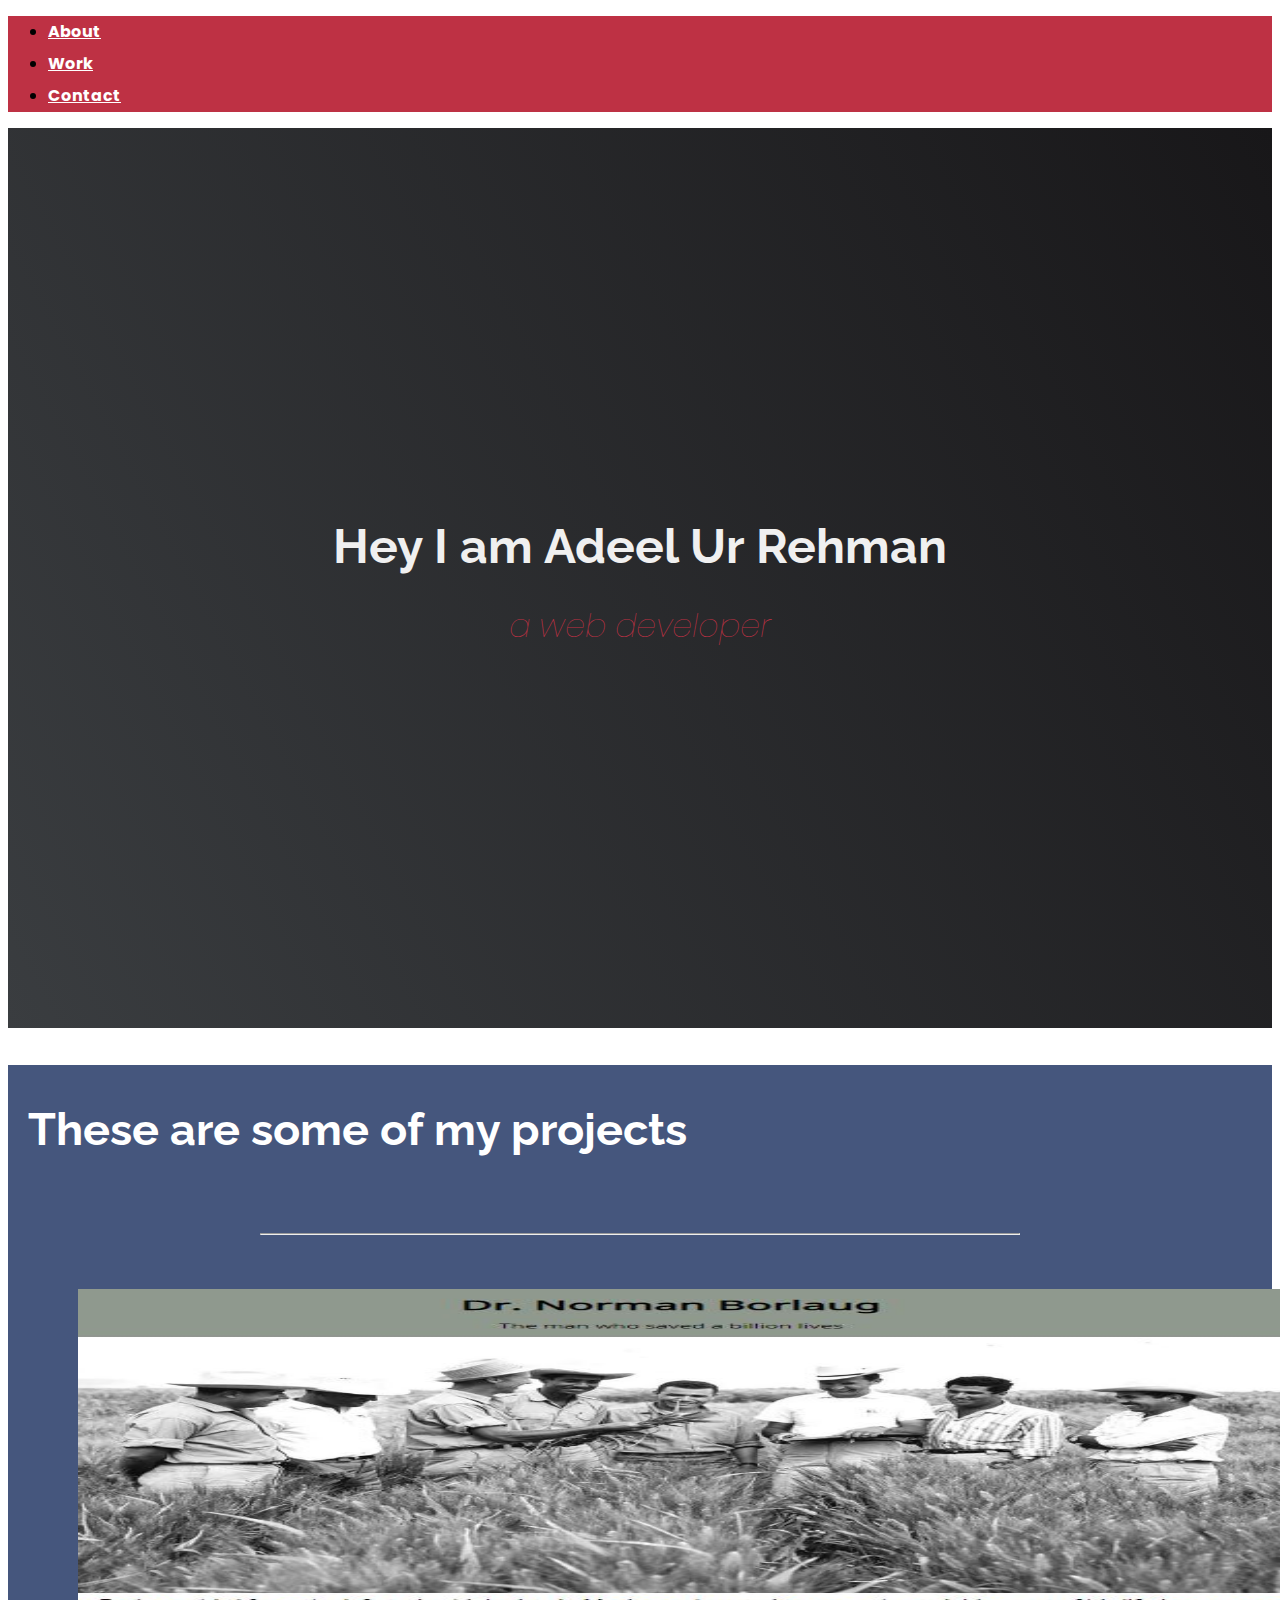
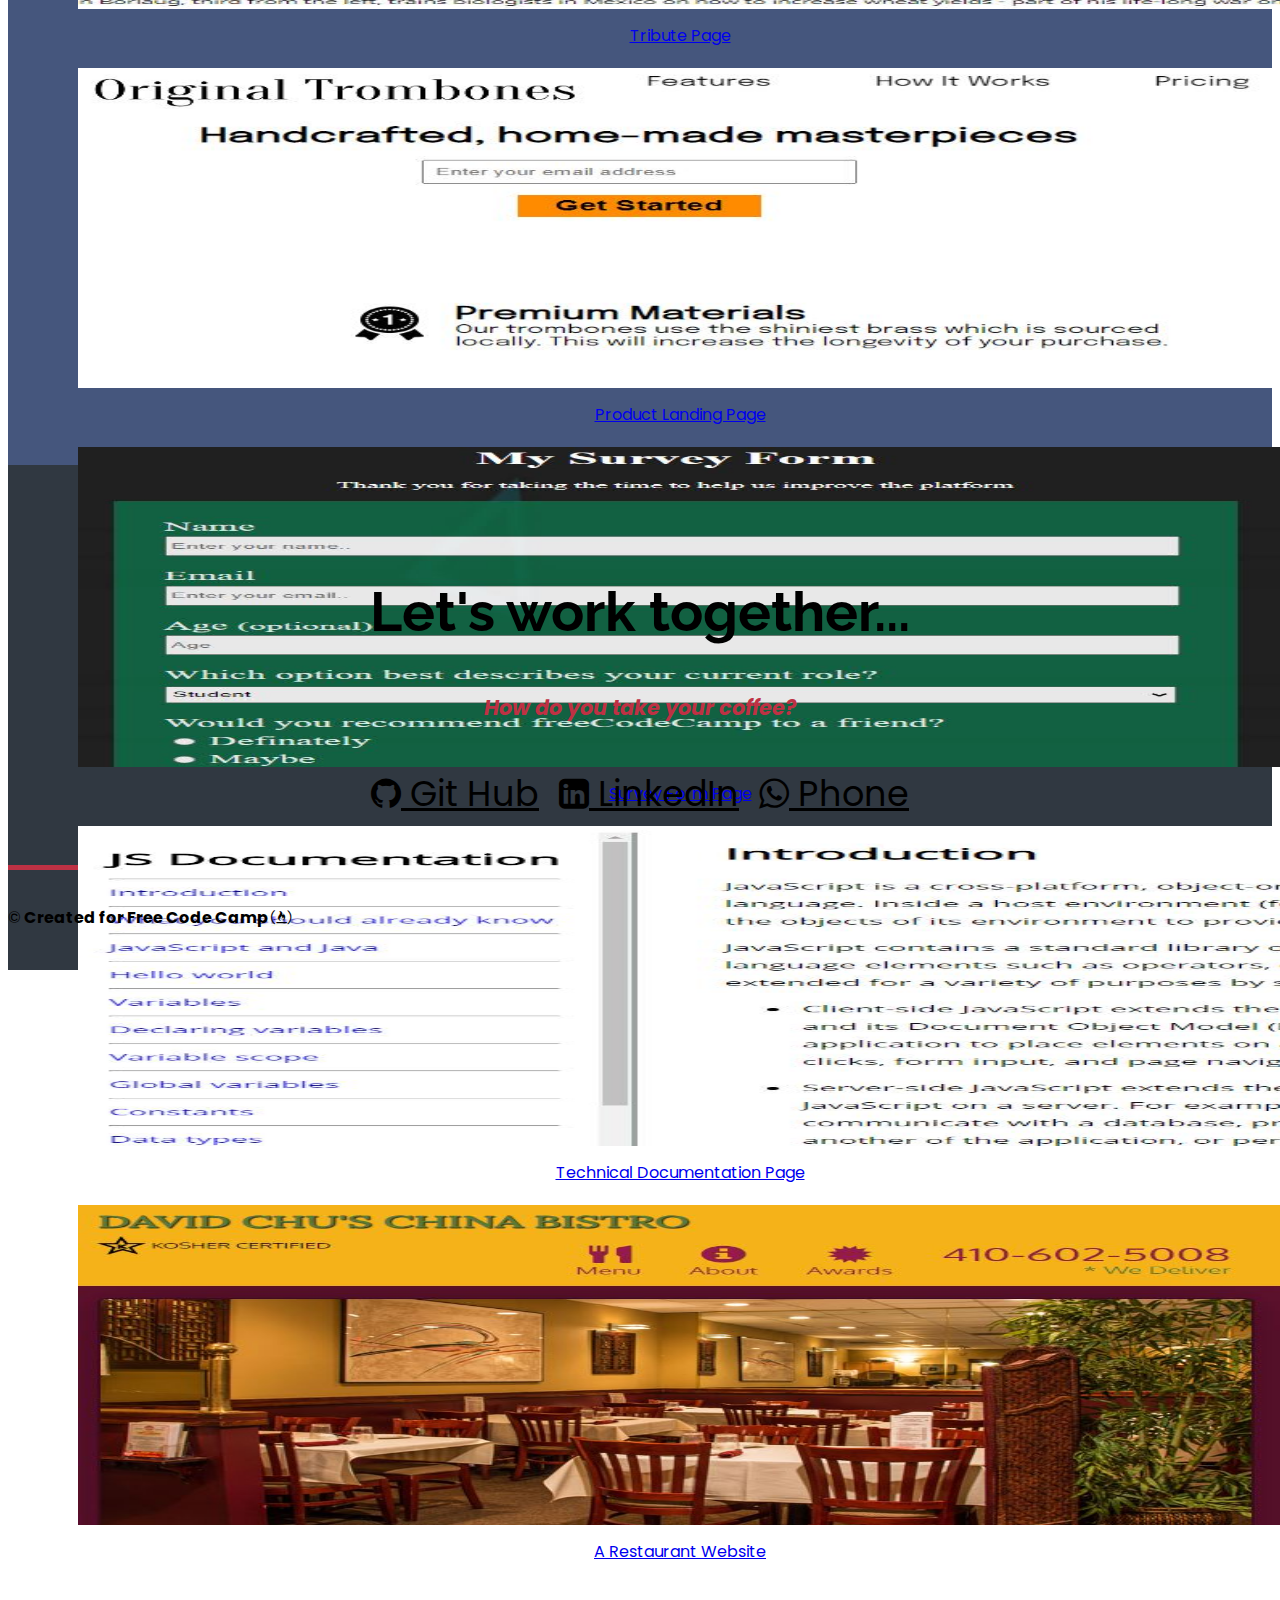
<file: personalPortfolio/index.html>
<!DOCTYPE html>
<html lang="en-US">
<head>
	<meta charset="utf-8">
	<meta name="viewport" content="width=device-width, initial-scale=1">
	<link href="https://fonts.googleapis.com/css2?family=Poppins:wght@200&display=swap" rel="stylesheet">
    <link href="https://fonts.googleapis.com/css2?family=Raleway&display=swap" rel="stylesheet">
    <link rel="stylesheet" href="https://cdn.jsdelivr.net/npm/bootstrap@4.5.3/dist/css/bootstrap.min.css" integrity="sha384-TX8t27EcRE3e/ihU7zmQxVncDAy5uIKz4rEkgIXeMed4M0jlfIDPvg6uqKI2xXr2" crossorigin="anonymous">
    <link rel="stylesheet" href="https://cdnjs.cloudflare.com/ajax/libs/font-awesome/4.7.0/css/font-awesome.min.css">
	<link rel="stylesheet" href="css/styles.css">
	<title>My Personal Portfolio</title>
</head>
<body>
    <nav id="navbar" class="navbar fixed-top navbar-expand-lg navbar-expand-md navbar-expand-sm">
        <ul class="navbar-nav ml-auto">
            <li class="nav-item">
                <a href="https://adeelaman.github.io/myProjects/myResume.pdf" target="_blank" class="nav-link">About</a></li>
            <li class="nav-item">
                <a href="" class="nav-link">Work</a></li>
            <li class="nav-item">
                <a href="#contact-links" class="nav-link">Contact</a></li>
        </ul>
    </nav>
    <section id="welcome-section">
        <h1>Hey I am Adeel Ur Rehman</h1>
        <p>a web developer</p>
    </section>
    <section id="projects" class="container-fluid">
        <h2 class="text-center">These are some of my projects</h2>
        <hr>
        <div class="row project-tile">
            <div class="col-lg-4 project-each">
                <a href="https://adeelaman.github.io/myProjects/aTributePage/index.html" target="_blank">
                    <figure>
                        <img class="img-fluid fit-image" alt="Responsive image" src="images/tribute.JPG">
                        <figcaption>Tribute Page</figcaption>
                    </figure>
                </a>
            </div>
            <div class="col-lg-4 project-each">
                <a href="https://adeelaman.github.io/myProjects/productLandingPage/index.html" target="_blank">
                    <figure>
                        <img class="img-fluid fit-image" alt="Responsive image" src="images/product.JPG">
                        <figcaption>Product Landing Page</figcaption>
                    </figure>
                </a>
            </div>
            <div class="col-lg-4 project-each">
                <a href="https://adeelaman.github.io/myProjects/surveyForm/index.html" target="_blank">
                    <figure>
                        <img class="img-fluid fit-image" alt="Responsive image" src="images/survey.JPG">
                        <figcaption>Survey Form Page</figcaption>
                    </figure>
                </a>
            </div>
            <div class="col-lg-4 project-each">
                <a href="https://adeelaman.github.io/myProjects/technicalDocumentationPage/index.html" target="_blank">
                    <figure>
                        <img class="img-fluid fit-image" alt="Responsive image" src="images/documentation.JPG">
                        <figcaption>Technical Documentation Page</figcaption>
                    </figure>
                </a>
            </div>
            <div class="col-lg-4 project-each">
                <a href="https://adeelaman.github.io/Coursera/module5-solution/index.html" target="_blank">
                    <figure>
                        <img class="img-fluid fit-image" alt="Responsive image" src="images/david_chu.JPG">
                        <figcaption>A Restaurant Website</figcaption>
                    </figure>
                </a>
            </div>
        </div>
        <h3 class="text-center">! Git Hub cuurently doesn't support php so I am unable to show you my php projects</h3>
    </section>
    <section id="social-sec">
     <h2>Let's work together...</h2>
     <p>How do you take your coffee?</p>
     <div id="contact-links">
         <!-- <a href="" id="contacts"><i class="fa fa-facebook-square"></i> Facebook</a> -->
         <a href="https://github.com/Adeelaman" target="_blank" id="profile-link"><i class="fa fa-github"></i> Git Hub</a>
         <!-- <a href=""><i class="fa fa-twitter-square"></i> Twitter</a> -->
         <a href="https://www.linkedin.com/in/adeel-aman-3776669a/" target="_blank"><i class="fa fa-linkedin-square"></i> LinkedIn</a>
         <a href="tel:+923006397331"><i class="fa fa-whatsapp"></i> Phone</a> 
     </div>
    </section>
    <footer class="page-footer">
        <p class="footer-copyright text-center py-3"><span>&#169;</span> Created for Free Code Camp <i class="fa fa-free-code-camp"></i></p>
    </footer>
<script src="https://code.jquery.com/jquery-3.5.1.slim.min.js" integrity="sha384-DfXdz2htPH0lsSSs5nCTpuj/zy4C+OGpamoFVy38MVBnE+IbbVYUew+OrCXaRkfj" crossorigin="anonymous"></script>
<script src="https://cdn.jsdelivr.net/npm/bootstrap@4.5.3/dist/js/bootstrap.bundle.min.js" integrity="sha384-ho+j7jyWK8fNQe+A12Hb8AhRq26LrZ/JpcUGGOn+Y7RsweNrtN/tE3MoK7ZeZDyx" crossorigin="anonymous"></script>
<!-- <script src="https://cdn.freecodecamp.org/testable-projects-fcc/v1/bundle.js"></script> -->
</body>
</html>
</file>
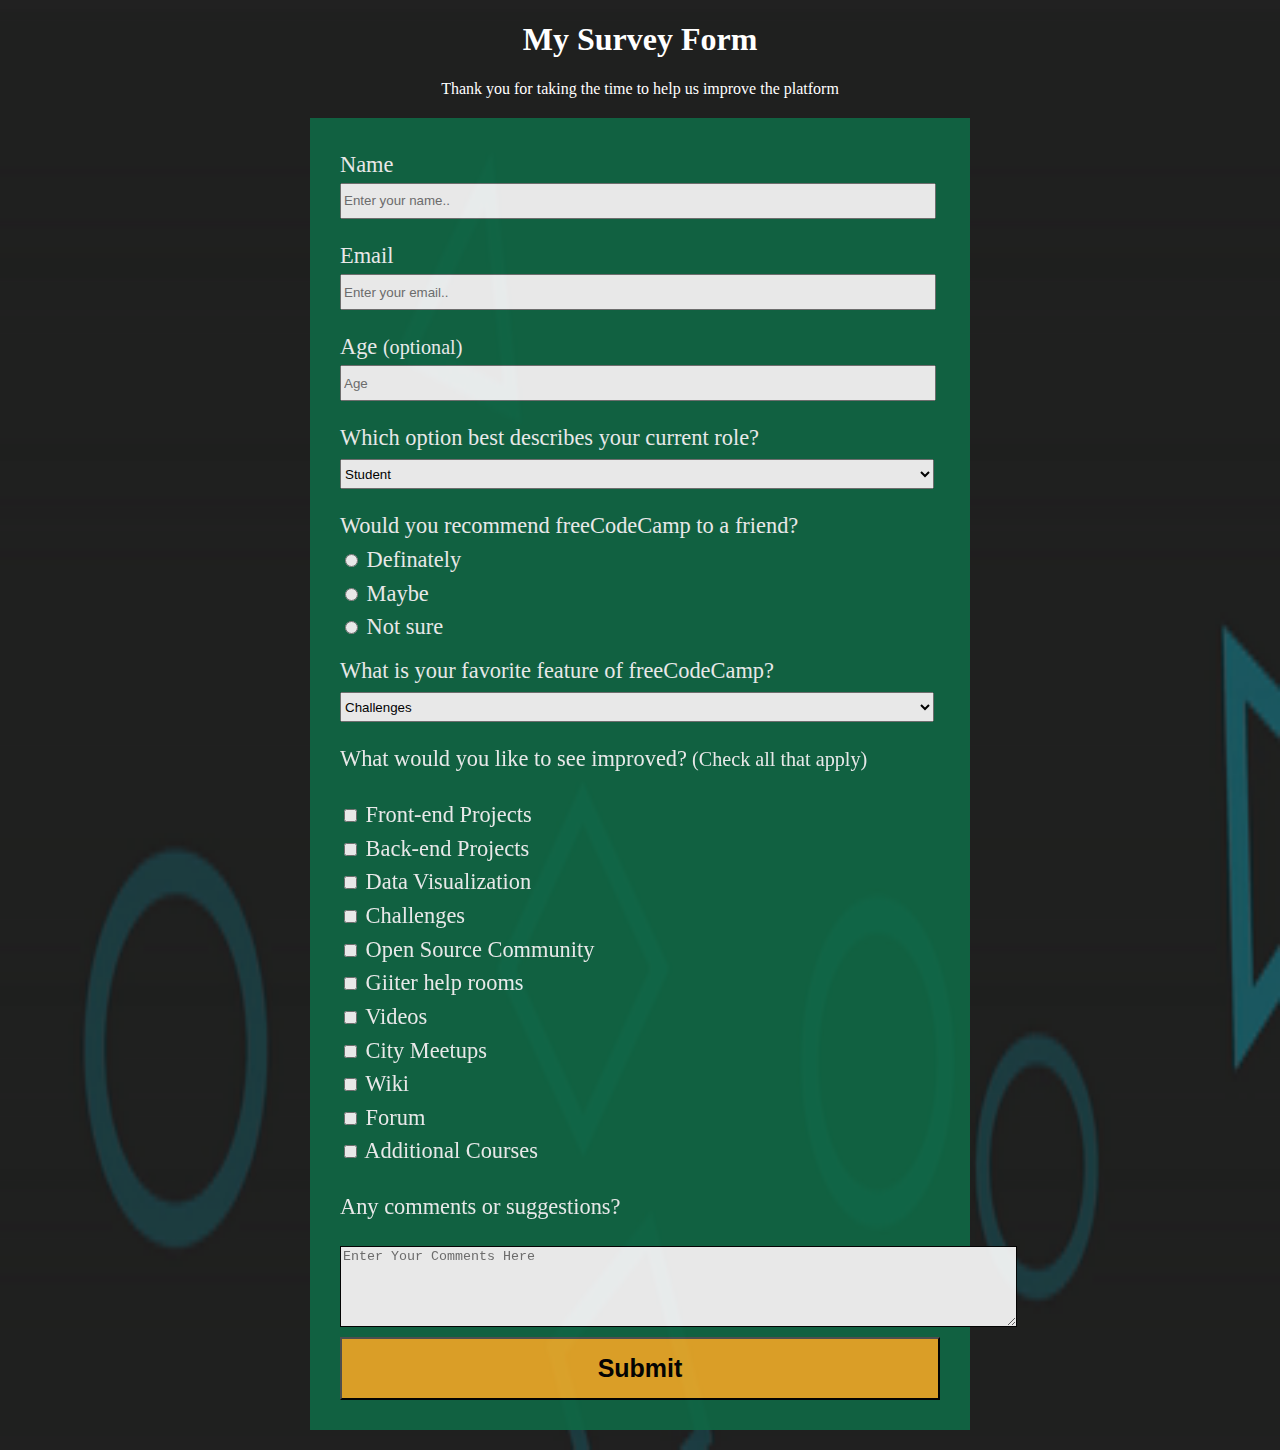
<file: surveyForm/index.html>
<!DOCTYPE html>
<html lang="en-US">
<head>
	<meta charset="utf-8">
	<meta name="viewport" content="width=device-width, initial-scale=1">
	<link href="https://fonts.googleapis.com/css2?family=Noto+Sans&display=swap" rel="stylesheet">
	<link rel="stylesheet" href="css/styles.css">
	<title>My Survey Form</title>
</head>
<body>
	<h1 id="title">My Survey Form</h1>
	<p id="description">Thank you for taking the time to help us improve the platform</p>
	<form id="survey-form">
		 <label id="name-label" for="name">Name</label><br>
    <input type="text" id="name" required placeholder="Enter your name..">
    <label id="email-label" for="email">Email</label><br>
    <input type="email" id="email" required placeholder="Enter your email..">
    <label id="number-label" for="number">Age <span>(optional)</span></label><br>
    <input type="number" id="number" required placeholder="Age" min="10" max="99">
    <label for="dropdown">Which option best describes your current role?</label> <br>
    <select id="dropdown">
    	<option>Student</option>
    	<option>Full Time Job</option>
    	<option>Full time learner</option>
    	<option>Prefer Not to say</option>
    	<option>Other</option>
    </select>
    <p id="recomm">Would you recommend freeCodeCamp to a friend?</p>
     <label for="def">
     <input id="def" type="radio" name="choices" value="1"> Definately</label> <br>
	 <label for="Not Sure"><input id="maybe" type="radio" name="choices" value="2"> Maybe</label> <br>
	 <label for="outdoor"><input id="notSure" type="radio" name="choices" value="3"> Not sure</label> <br>
	 <label for="dropdown1">What is your favorite feature of freeCodeCamp?</label> <br>
    <select id="dropdown">
    	<option>Challenges</option>
    	<option>Projects</option>
    	<option>Community</option>
    	<option>Open Source</option>
    	<option>Other</option>
    </select>
    <p id="improvement-1">What would you like to see improved?<span> (Check all that apply)</span></p>
    <label><input type="checkbox" name="improvement" value="Front-end"> Front-end Projects</label><br>
    <label><input type="checkbox" name="improvement" value="Back-end"> Back-end Projects</label><br>
    <label><input type="checkbox" name="improvement" value="Data-vis"> Data Visualization</label><br>
    <label><input type="checkbox" name="improvement" value="Challenges"> Challenges</label><br>
    <label><input type="checkbox" name="improvement" value="Open-Source"> Open Source Community</label><br>
    <label><input type="checkbox" name="improvement" value="Gitter-help"> Giiter help rooms</label><br>
    <label><input type="checkbox" name="improvement" value="Videos"> Videos</label><br>
    <label><input type="checkbox" name="improvement" value="City-meetup"> City Meetups</label><br>
    <label><input type="checkbox" name="improvement" value="Wiki"> Wiki</label><br>
    <label><input type="checkbox" name="improvement" value="Forum"> Forum</label><br>
    <label><input type="checkbox" name="improvement" value="Additional-Courses"> Additional Courses</label><br>
    <p>Any comments or suggestions?</p>
    <textarea rows="5" cols="82" placeholder="Enter Your Comments Here"></textarea>
    <button id="submit" type="submit">Submit</button>
	</form>
	
<!-- <script
src="https://cdn.freecodecamp.org/testable-projects-fcc/v1/bundle.js"></script> -->
</body>
</html>
</file>
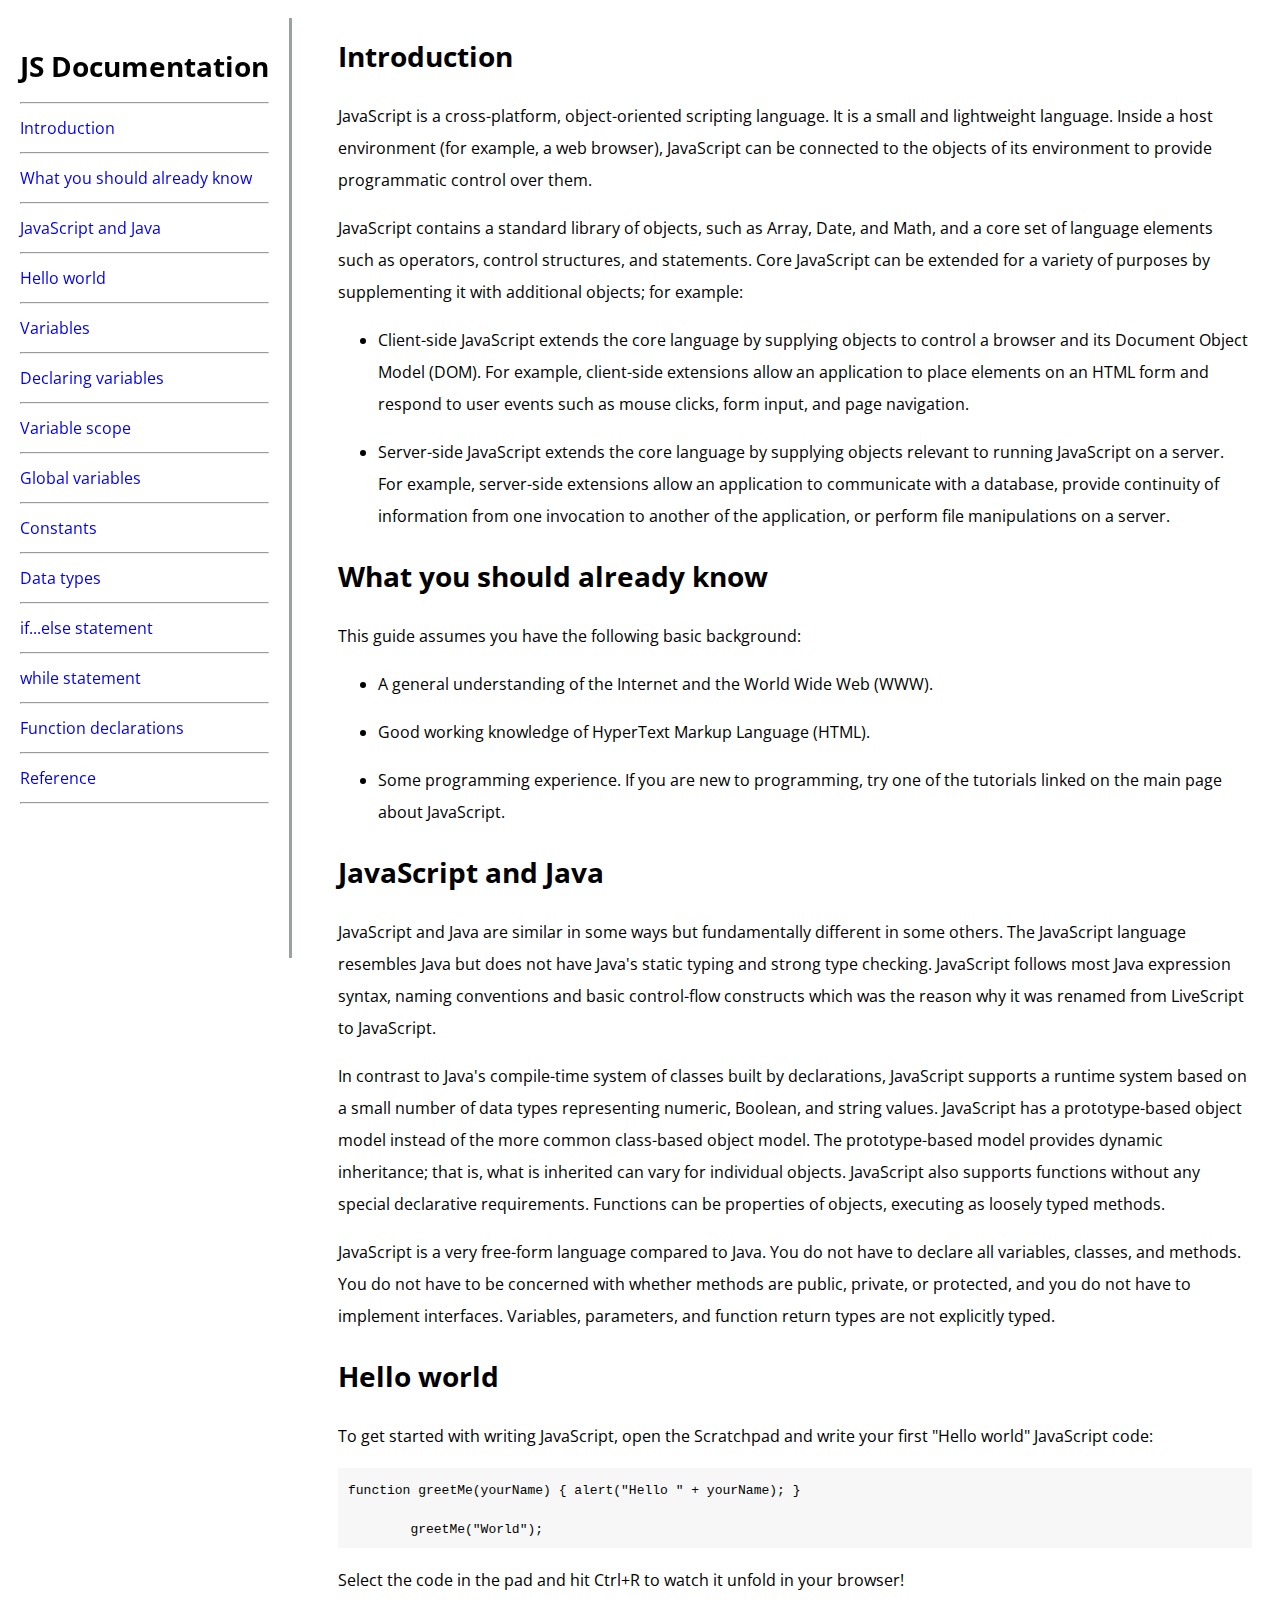
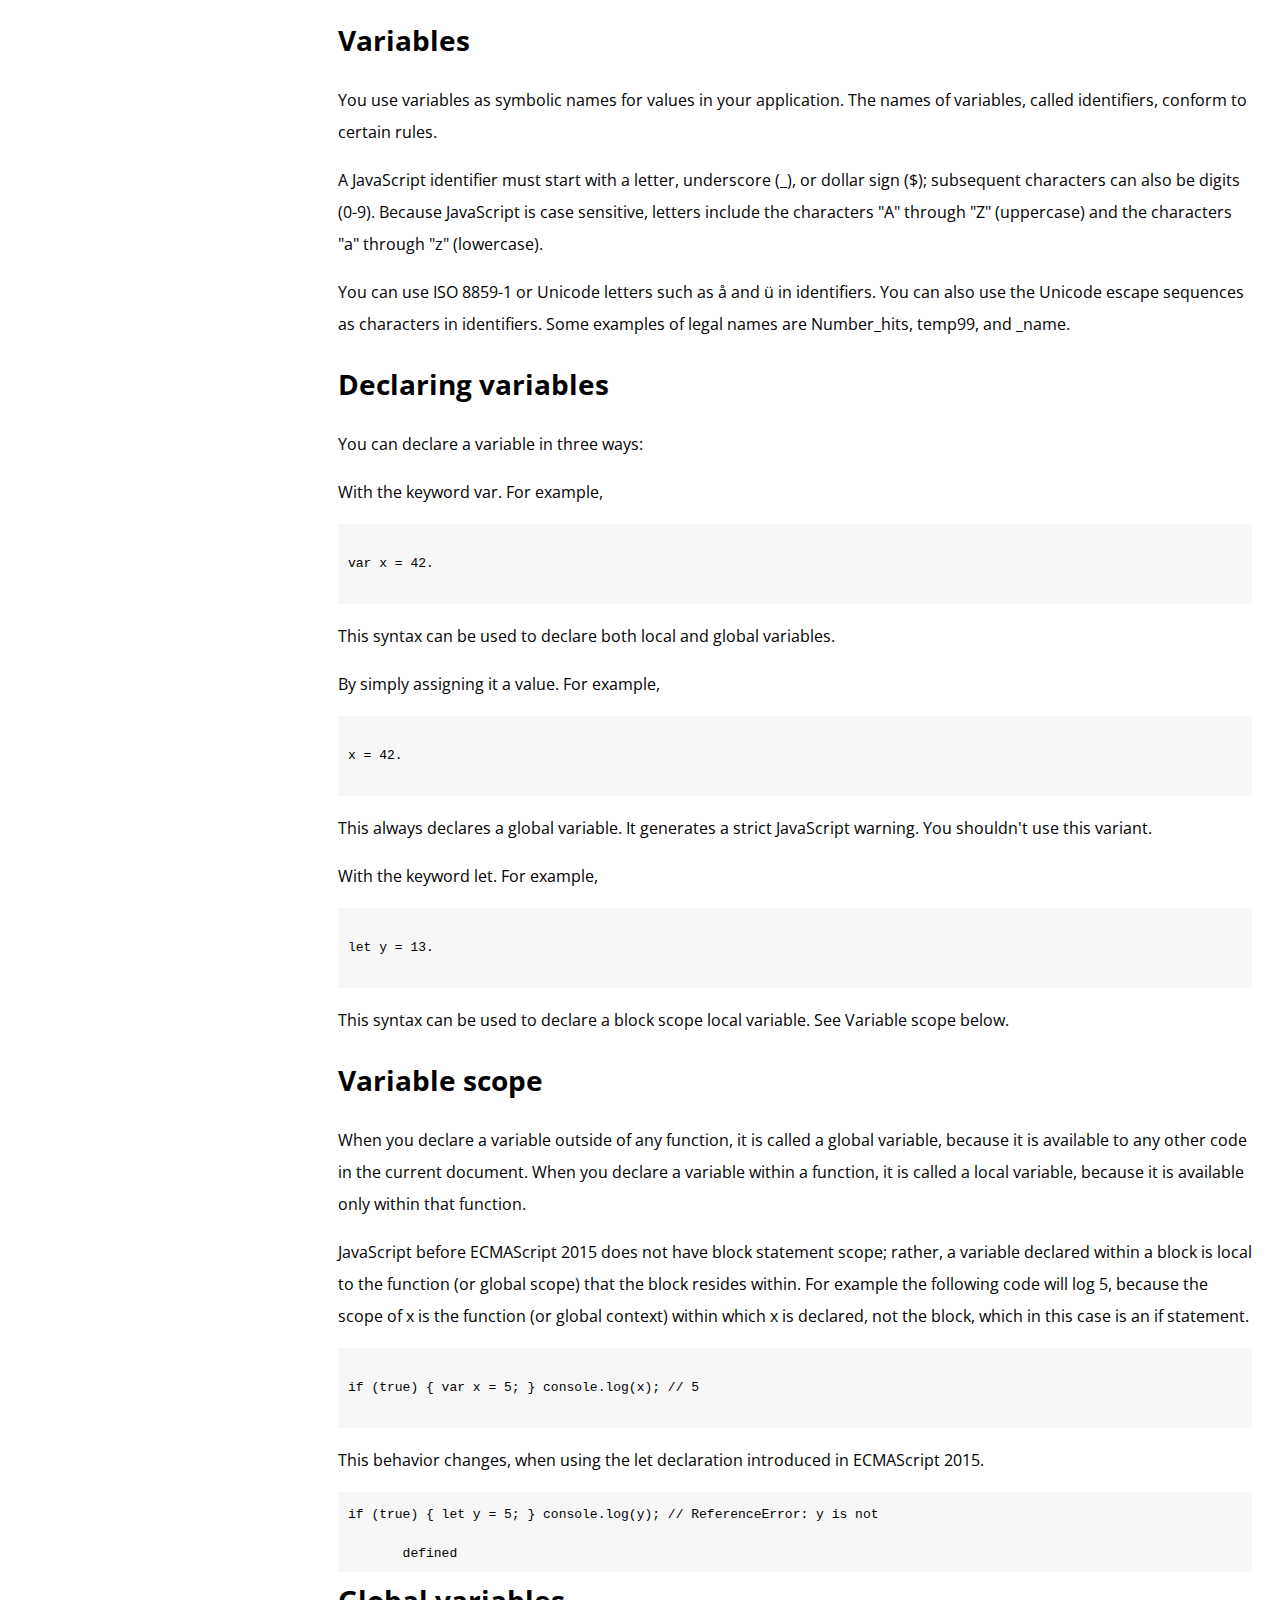
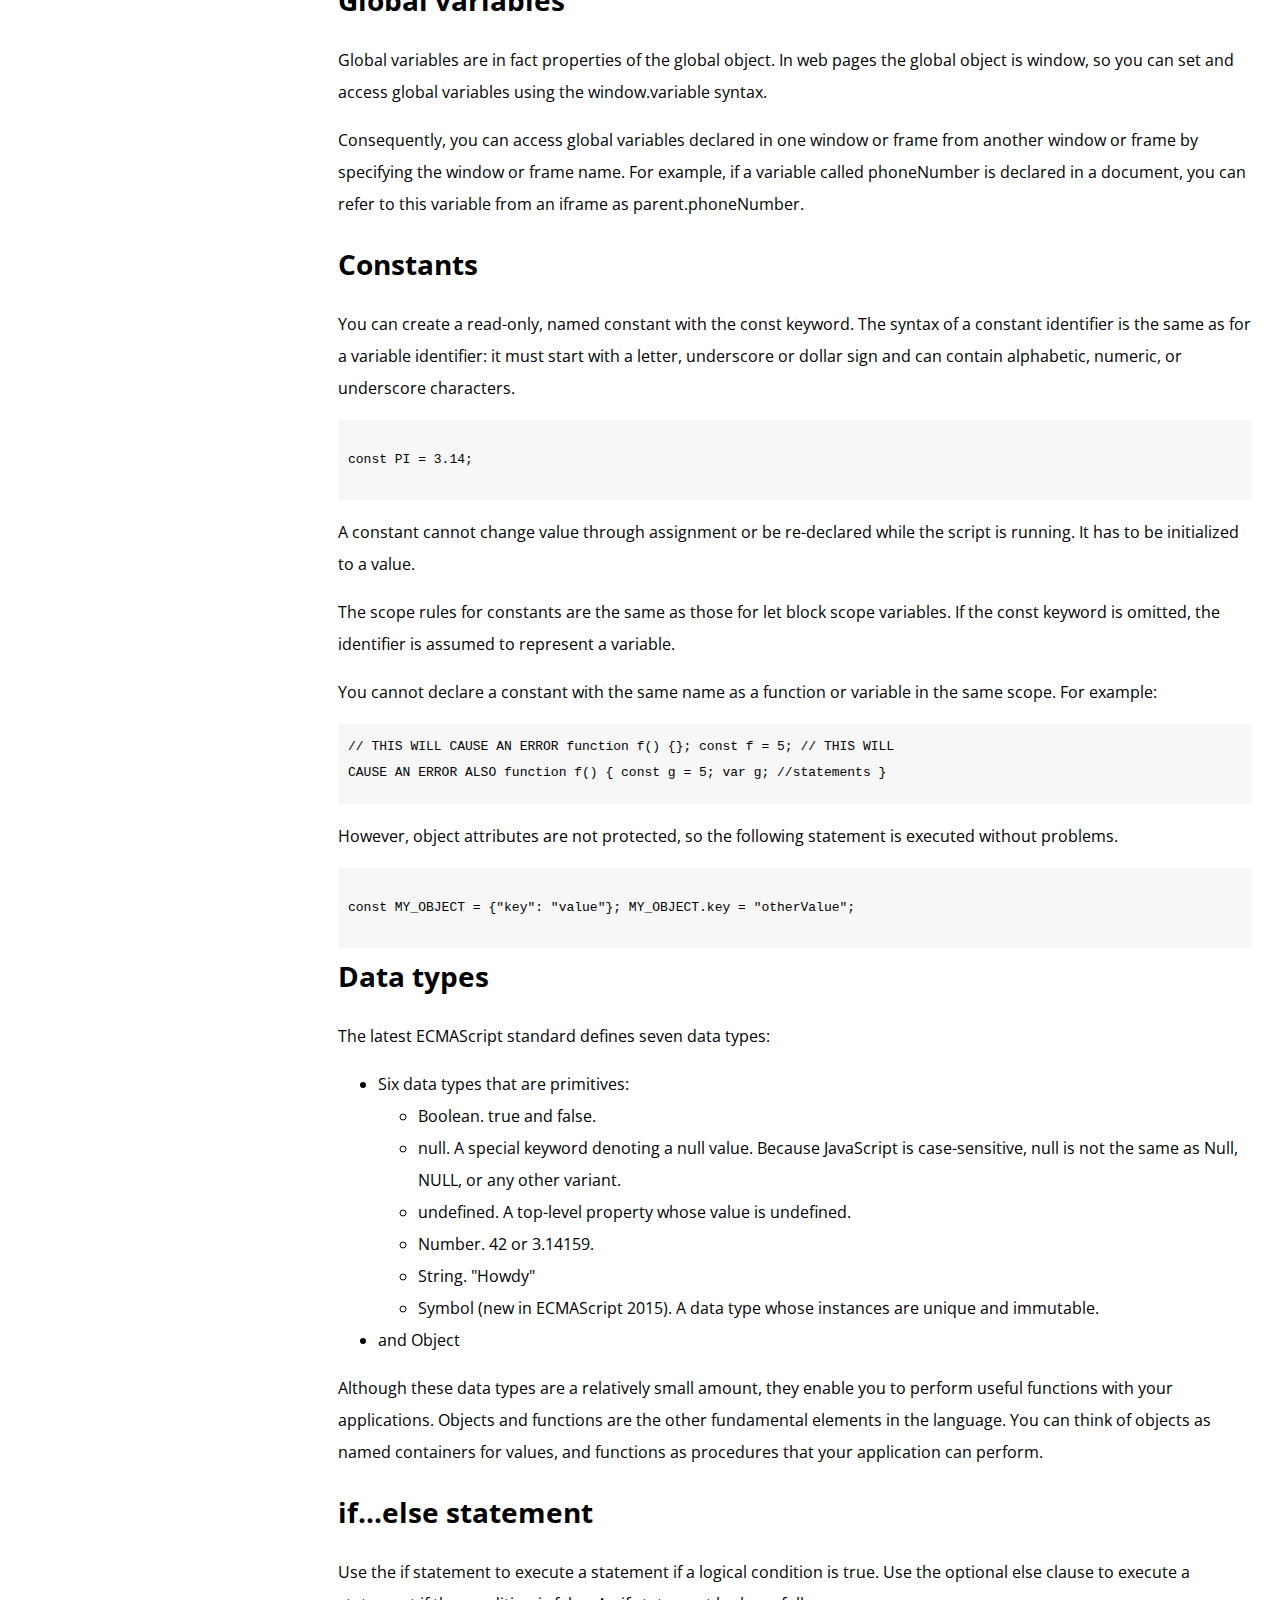
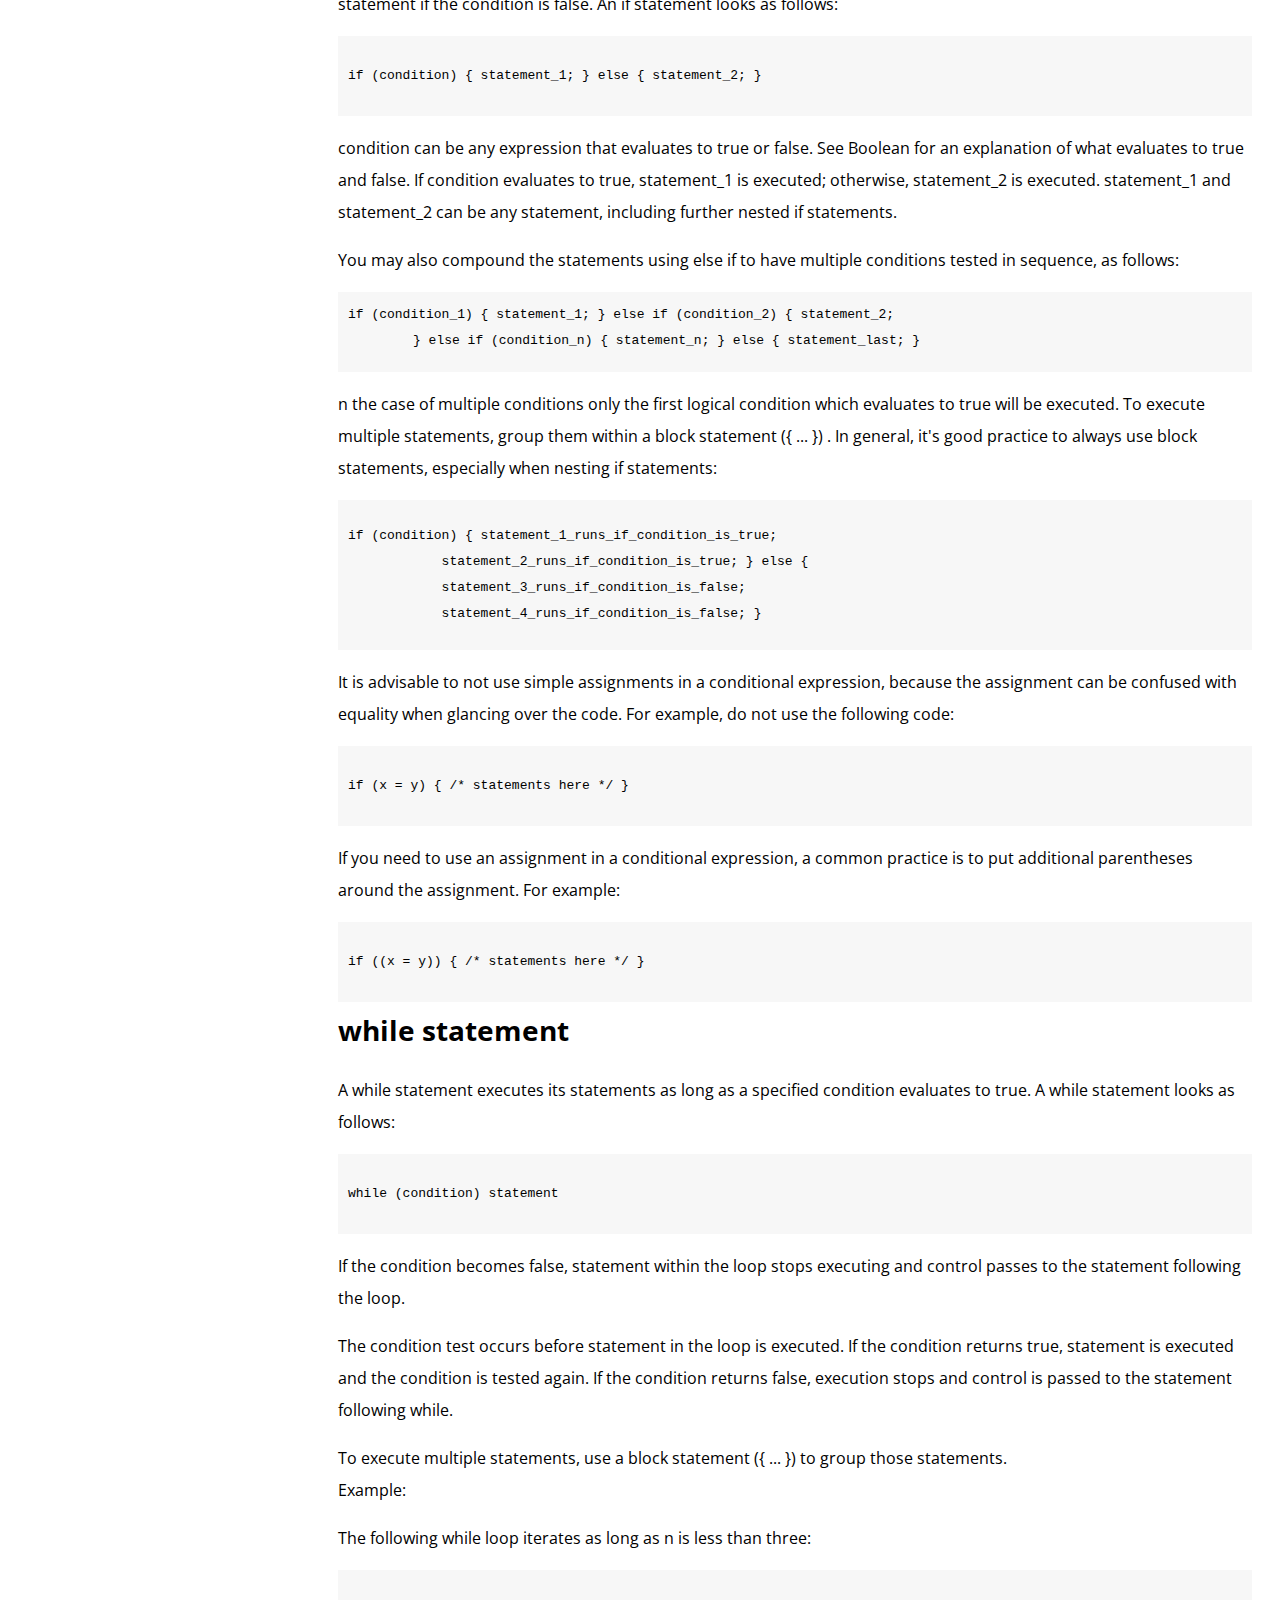
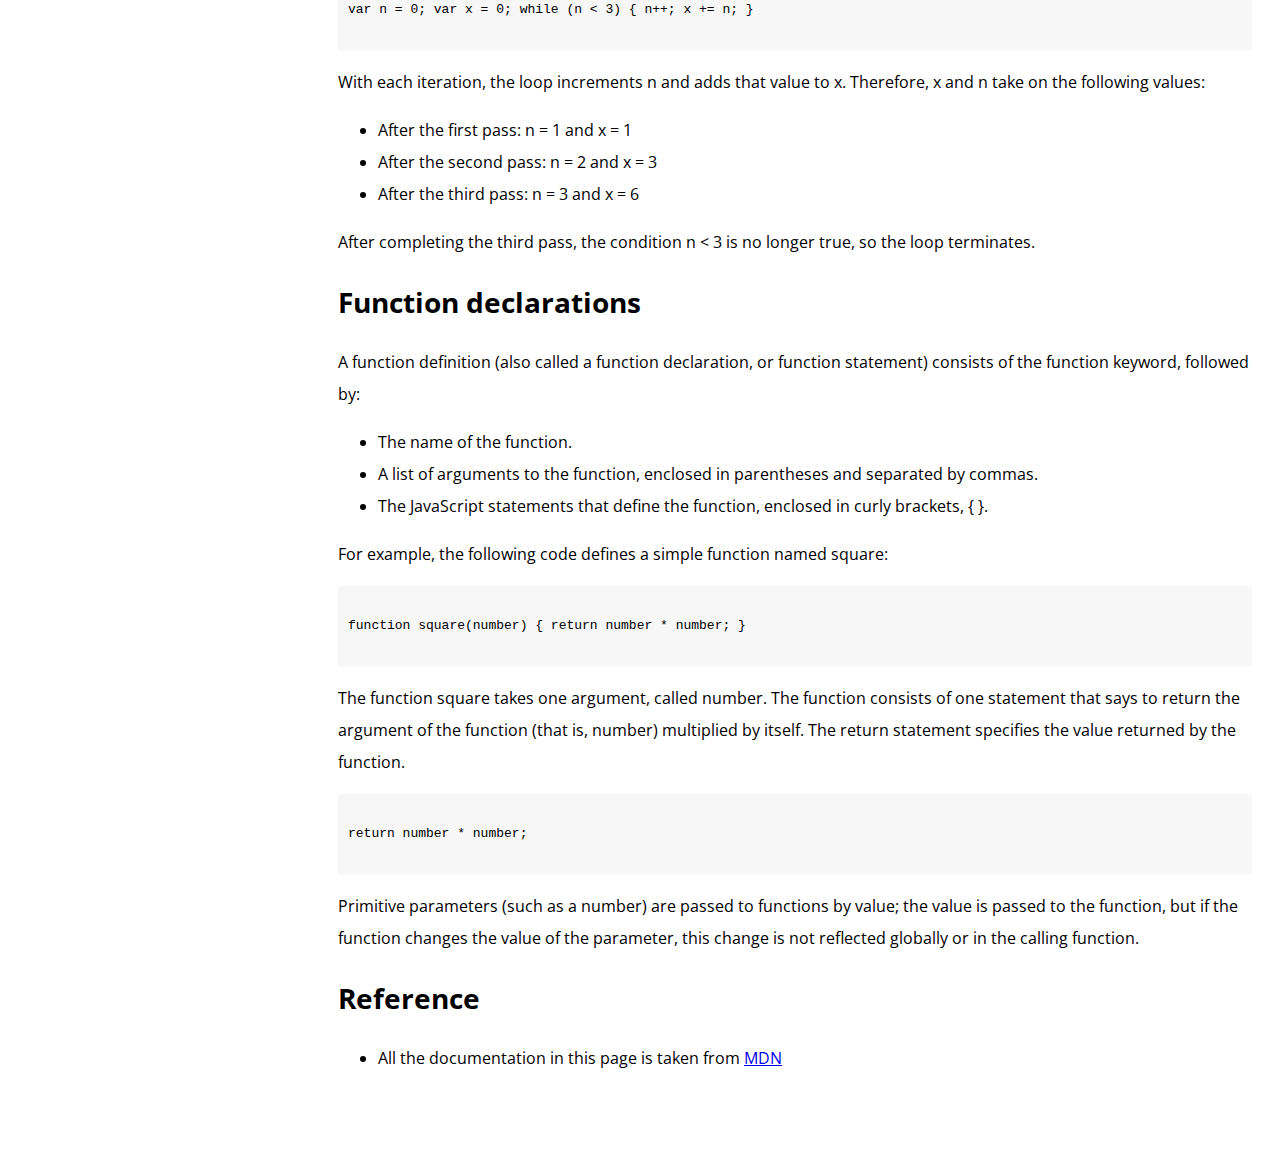
<file: technicalDocumentationPage/index.html>
<!DOCTYPE html>
<html lang="en-US">
<head>
	<meta charset="utf-8">
	<meta name="viewport" content="width=device-width, initial-scale=1">
	<link href="https://fonts.googleapis.com/css2?family=Open+Sans&display=swap" rel="stylesheet">
	<link rel="stylesheet" href="css/styles.css">
	<title>My Technical Documentation Page</title>
</head>
<body>
    <nav id="navbar">
    <header>JS Documentation</header><hr>
    <a href="#Introduction" class="nav-link">Introduction</a><hr>
    <a href="#what_you_should_already_know" class="nav-link">What you should already know</a><hr>
    <a href="#JavaScript_and_Java" class="nav-link">JavaScript and Java</a><hr>
    <a href="#Hello_world" class="nav-link">Hello world</a><hr>
    <a href="#Variables" class="nav-link">Variables</a><hr>
    <a href="#Declaring_variables" class="nav-link">Declaring variables</a><hr>
    <a href="#Variable_scope" class="nav-link">Variable scope</a><hr>
    <a href="#Global_variables" class="nav-link">Global variables</a><hr>
    <a href="#Constants" class="nav-link">Constants</a><hr>
    <a href="#Data_types" class="nav-link">Data types</a><hr>
    <a href="#if...else_statement" class="nav-link">if...else statement</a><hr>
    <a href="#while_statement" class="nav-link">while statement</a><hr>
    <a href="#Function_declarations" class="nav-link">Function declarations</a><hr>
    <a href="#Reference" class="nav-link">Reference</a><hr>
    </nav>
    <main id="main-doc">
        <section id="Introduction" class="main-section">
            <header>Introduction</header>
            <p>JavaScript is a cross-platform, object-oriented scripting language. It is a small and lightweight language. Inside a host environment (for example, a web browser), JavaScript can be connected to the objects of its environment to provide programmatic control over them.</p>
            <p>JavaScript contains a standard library of objects, such as Array, Date, and Math, and a core set of language elements such as operators, control structures, and statements. Core JavaScript can be extended for a variety of purposes by supplementing it with additional objects; for example:</p>
            <ul>
                <li><p>Client-side JavaScript extends the core language by supplying objects to control a browser and its Document Object Model (DOM). For example, client-side extensions allow an application to place elements on an HTML form and respond to user events such as mouse clicks, form input, and page navigation.</p></li>
                <li><p>Server-side JavaScript extends the core language by supplying objects relevant to running JavaScript on a server. For example, server-side extensions allow an application to communicate with a database, provide continuity of information from one invocation to another of the application, or perform file manipulations on a server.</p></li>
            </ul>
        </section>
        <section id="what_you_should_already_know" class="main-section">
            <header>What you should already know</header>
            <p>This guide assumes you have the following basic background:</p>
            <ul>
                <li>A general understanding of the Internet and the World Wide Web (WWW).
                <p></p></li>
                <li><p>Good working knowledge of HyperText Markup Language (HTML).
                </p></li>
                <li><p>Some programming experience. If you are new to programming, try one of the tutorials linked on the main page about JavaScript.
                </p></li>
            </ul>
        </section>
        <section class="main-section" id="JavaScript_and_Java">
            <header>JavaScript and Java</header>
            <p>JavaScript and Java are similar in some ways but fundamentally different in some others. The JavaScript language resembles Java but does not have Java's static typing and strong type checking. JavaScript follows most Java expression syntax, naming conventions and basic control-flow constructs which was the reason why it was renamed from LiveScript to JavaScript.</p>
            <p>In contrast to Java's compile-time system of classes built by declarations, JavaScript supports a runtime system based on a small number of data types representing numeric, Boolean, and string values. JavaScript has a prototype-based object model instead of the more common class-based object model. The prototype-based model provides dynamic inheritance; that is, what is inherited can vary for individual objects. JavaScript also supports functions without any special declarative requirements. Functions can be properties of objects, executing as loosely typed methods.</p>
            <p>JavaScript is a very free-form language compared to Java. You do not have to declare all variables, classes, and methods. You do not have to be concerned with whether methods are public, private, or protected, and you do not have to implement interfaces. Variables, parameters, and function return types are not explicitly typed.</p>
        </section>
        <section id="Hello_world" class="main-section">
            <header>Hello world</header>
            <p>To get started with writing JavaScript, open the Scratchpad and write your first "Hello world" JavaScript code:
        </p>
        <code>function greetMe(yourName) { alert("Hello " + yourName); }<br>
        <pre>        greetMe("World");</pre></code>
        <p>Select the code in the pad and hit Ctrl+R to watch it unfold in your browser!</p>
        </section>
        <section id="Variables" class="main-section">
            <header>Variables</header>
            <p>You use variables as symbolic names for values in your application. The names of variables, called identifiers, conform to certain rules.</p>
            <p>A JavaScript identifier must start with a letter, underscore (_), or dollar sign ($); subsequent characters can also be digits (0-9). Because JavaScript is case sensitive, letters include the characters "A" through "Z" (uppercase) and the characters "a" through "z" (lowercase).</p>
            <p>You can use ISO 8859-1 or Unicode letters such as å and ü in identifiers. You can also use the Unicode escape sequences as characters in identifiers. Some examples of legal names are Number_hits, temp99, and _name.</p>
        </section>
        <section id="Declaring_variables" class="main-section">
            <header>Declaring variables</header>
            <p>You can declare a variable in three ways:</p>
            <p>With the keyword var. For example,</p>
            <code class="code">var x = 42.</code>
            <p>This syntax can be used to declare both local and global variables.</p>
            <p>By simply assigning it a value. For example,</p>
            <code class="code">x = 42.</code>
            <p>This always declares a global variable. It generates a strict JavaScript warning. You shouldn't use this variant.</p>
            <p>With the keyword let. For example,</p>
            <code class="code"> let y = 13.</code>
            <p>This syntax can be used to declare a block scope local variable. See Variable scope below.</p>
        </section>
        <section id="Variable_scope" class="main-section">
            <header>Variable scope</header>
            <p>When you declare a variable outside of any function, it is called a global variable, because it is available to any other code in the current document. When you declare a variable within a function, it is called a local variable, because it is available only within that function.</p>

            <p>JavaScript before ECMAScript 2015 does not have block statement scope; rather, a variable declared within a block is local to the function (or global scope) that the block resides within. For example the following code will log 5, because the scope of x is the function (or global context) within which x is declared, not the block, which in this case is an if statement.</p>
            <code class="code">if (true) { var x = 5; } console.log(x); // 5</code>
            <p>This behavior changes, when using the let declaration introduced in ECMAScript 2015.</p>
            <code>if (true) { let y = 5; } console.log(y); // ReferenceError: y is not <pre>       defined</pre></code>
        </section>
        <section id="Global_variables" class="main-section">
            <header>Global variables</header>
            <p>Global variables are in fact properties of the global object. In web pages the global object is window, so you can set and access global variables using the window.variable syntax.</p>
            <p>Consequently, you can access global variables declared in one window or frame from another window or frame by specifying the window or frame name. For example, if a variable called phoneNumber is declared in a document, you can refer to this variable from an iframe as parent.phoneNumber.</p>
        </section>
        <section id="Constants" class="main-section">
            <header>Constants</header>
            <p>You can create a read-only, named constant with the const keyword. The syntax of a constant identifier is the same as for a variable identifier: it must start with a letter, underscore or dollar sign and can contain alphabetic, numeric, or underscore characters.</p>
            <code class="code">const PI = 3.14;</code>
            <p>A constant cannot change value through assignment or be re-declared while the script is running. It has to be initialized to a value.</p>
            <p>The scope rules for constants are the same as those for let block scope variables. If the const keyword is omitted, the identifier is assumed to represent a variable.</p>
            <p>You cannot declare a constant with the same name as a function or variable in the same scope. For example:</p>
            <code>// THIS WILL CAUSE AN ERROR function f() {}; const f = 5; // THIS WILL <br>
            CAUSE AN ERROR ALSO function f() { const g = 5; var g; //statements
            }</code>
            <p>However, object attributes are not protected, so the following statement is executed without problems.</p>
            <code class="code">const MY_OBJECT = {"key": "value"}; MY_OBJECT.key = "otherValue";</code>
        </section>
        <section id="Data_types" class="main-section">
            <header>Data types</header>
            <p>The latest ECMAScript standard defines seven data types:</p>
            <ul>
                <li>Six data types that are primitives:
                    <ul>
                        <li>Boolean. true and false.</li>
                        <li>null. A special keyword denoting a null value. Because JavaScript is case-sensitive, null is not the same as Null, NULL, or any other variant.</li>
                        <li>undefined. A top-level property whose value is undefined.</li>
                        <li>Number. 42 or 3.14159.</li>
                        <li>String. "Howdy"</li>
                        <li>Symbol (new in ECMAScript 2015). A data type whose instances are unique and immutable.</li>
                    </ul></li>
                    <li>and Object</li>
            </ul>
            <p>Although these data types are a relatively small amount, they enable you to perform useful functions with your applications. Objects and functions are the other fundamental elements in the language. You can think of objects as named containers for values, and functions as procedures that your application can perform.</p>
        </section>
        <section id="if...else_statement" class="main-section">
            <header>if...else statement</header>
            <p>Use the if statement to execute a statement if a logical condition is true. Use the optional else clause to execute a statement if the condition is false. An if statement looks as follows:</p>
            <code class="code">if (condition) { statement_1; } else { statement_2; }</code>
            <p>condition can be any expression that evaluates to true or false. See Boolean for an explanation of what evaluates to true and false. If condition evaluates to true, statement_1 is executed; otherwise, statement_2 is executed. statement_1 and statement_2 can be any statement, including further nested if statements.</p>
            <p>You may also compound the statements using else if to have multiple conditions tested in sequence, as follows:</p>
            <code>if (condition_1) { statement_1; } else if (condition_2) { statement_2;<br>
            &emsp;&emsp;&emsp;&emsp;&emsp;} else if (condition_n) { statement_n; } else { statement_last; }</code>
            <p>n the case of multiple conditions only the first logical condition which evaluates to true will be executed. To execute multiple statements, group them within a block statement ({ ... }) . In general, it's good practice to always use block statements, especially when nesting if statements:</p>
            <code id="overflow-code">
            <pre>if (condition) { statement_1_runs_if_condition_is_true;
            statement_2_runs_if_condition_is_true; } else {
            statement_3_runs_if_condition_is_false;
            statement_4_runs_if_condition_is_false; }</pre>
                    </code>
            <p>It is advisable to not use simple assignments in a conditional expression, because the assignment can be confused with equality when glancing over the code. For example, do not use the following code:</p>
            <code class="code">if (x = y) { /* statements here */ }</code>
            <p>If you need to use an assignment in a conditional expression, a common practice is to put additional parentheses around the assignment. For example:</p>
            <code class="code">if ((x = y)) { /* statements here */ }</code>
        </section>
        <section id="while_statement" class="main-section">
            <header>while statement</header>
            <p>A while statement executes its statements as long as a specified condition evaluates to true. A while statement looks as follows:</p>
            <code class="code">while (condition) statement</code>
            <p>If the condition becomes false, statement within the loop stops executing and control passes to the statement following the loop. <br>
            <p>The condition test occurs before statement in the loop is executed. If the condition returns true, statement is executed and the condition is tested again. If the condition returns false, execution stops and control is passed to the statement following while. </p>

            To execute multiple statements, use a block statement ({ ... }) to group those statements. <br>

            Example: <br>
            </p><p>The following while loop iterates as long as n is less than three:</p>
            <code class="code">var n = 0; var x = 0; while (n < 3) { n++; x += n; }</code>
            <p>With each iteration, the loop increments n and adds that value to x. Therefore, x and n take on the following values:</p>
            <ul>
                <li>After the first pass: n = 1 and x = 1</li>
                <li>After the second pass: n = 2 and x = 3</li>
                <li>After the third pass: n = 3 and x = 6</li>
            </ul>
            <p>After completing the third pass, the condition n < 3 is no longer true, so the loop terminates.</p>
        </section>
        <section id="Function_declarations" class="main-section">
            <header>Function declarations</header>
            <p>A function definition (also called a function declaration, or function statement) consists of the function keyword, followed by:</p>
            <ul>
                <li>The name of the function.</li>
                <li>A list of arguments to the function, enclosed in parentheses and separated by commas.</li>
                <li>The JavaScript statements that define the function, enclosed in curly brackets, { }.</li>
            </ul>
            <p>For example, the following code defines a simple function named square:</p>
            <code class="code">function square(number) { return number * number; }</code>
            <p>The function square takes one argument, called number. The function consists of one statement that says to return the argument of the function (that is, number) multiplied by itself. The return statement specifies the value returned by the function.</p>
            <code class="code">return number * number;</code>
            <p>Primitive parameters (such as a number) are passed to functions by value; the value is passed to the function, but if the function changes the value of the parameter, this change is not reflected globally or in the calling function.</p>
        </section>
        <section id="Reference" class="main-section">
            <header>Reference</header>
            <ul>
                <li>All the documentation in this page is taken from <a href="https://developer.mozilla.org/en-US/docs/Web/JavaScript/Guide">MDN</a></li>
            </ul>
        </section>
        <footer></footer>
    </main>
</body>
</html>
</file>
<file: personalPortfolio/css/styles.css>
body {
	font-family: 'Poppins', sans-serif;
	line-height: 2;
}

#welcome-section {
	display: flex;
	flex-direction: column;
	justify-content: center;
	align-items: center;
	height: 100vh;
	background-color: #000;
    background-image: linear-gradient(62deg, #3a3d40 0%, #181719 100%);
}
h1 {
	color: #f0f0f0;
	font-family: 'Raleway', sans-serif;
	font-size: 3rem;
	margin-bottom: 0;
	font-weight: bold;
}
#welcome-section p {
	font-size: 2rem;
	margin-top: 0;
	color:#be3144;
	font-style: italic;
	font-weight:100;
}
#navbar {
	background-color: #be3144;
}
.nav-link {
	color: white;
	font-weight: bold;
}
.nav-item:hover {
	background-color: white;
}
#projects {
	background-color: #45567d;
	height: 1000px;
}
#projects h2 {
	padding: 20px;
	font-family: 'Raleway', sans-serif;
	font-weight: bolder;
	font-size: 45px;
	color: white;
}
#projects hr {
	width: 60%;
	background-color: white;
}
#projects a {
	padding: 0;
}
.fit-image {
  width: 100%;
  height: 320px;
}
#projects figcaption {
	background-color: var(--gray);
	text-align: center;
	color: var(--light);
}
figure {
 display: table;
 width: 100%; 
}


figcaption {
 display: table-caption; 
 caption-side: bottom ; 
}
h3 {
	color: white;
}
.row {
	padding: 30px;
}
#social-sec {
	height: 400px;
	background-color: #303841;
	display: flex;
	flex-direction: column;
	justify-content: center;
	text-align: center;
	color: var(--light);
}
#social-sec h2 {
	padding: 20px;
	font-family: 'Raleway', sans-serif;
	font-weight: bolder;
	font-size: 55px;
	margin-bottom: 0;
}
#social-sec p {
	font-size: 1.3rem;
	margin-top: 0;
	color:#be3144;
	font-style: italic;
	font-weight:100;
	font-weight: bold;
}
#contact-links {
	display: flex;
	justify-content: center;
	font-size: 35px;
}
.fa {
	color: var(--light);
}
#contact-links a {
	color: var(--light);
	margin:10px; 
}
footer {
	background-color: #303841;
	border-top: 5px solid #be3144;
	height: 100px;
}
.footer-copyright {
	color: var(--light);
	line-height: 4;
	font-weight: bold;
}
.footer-copyright span {
	font-weight: normal;
}
@media (max-width: 992px) {
	#projects {
		height: 2100px;
	}
	.project-each {
		width: 65%;
		margin: 5px auto;
	}
}
</file>
<file: surveyForm/css/styles.css>
body {
	background-image: url(../images/background1.gif);
	background-repeat: no-repeat;
	background-size: 100% 100%;
	color: #ffffff;	

}
#title {
	text-align: center;
}
#description {
	text-align: center;
}
#survey-form {
	background-color: #106946;
	opacity: 0.9;
	width: 600px;
	margin: 20px auto;
	font-size: 1.4em;
	line-height: 1.5;
	text-align: left;
	padding: 30px;
}
#name {
	width: 98%;
	height: 30px;
	margin-bottom: 20px;
}
#email {
	width: 98%;
	height: 30px;
	margin-bottom: 20px;
}
#number {
	width: 98%;
	height: 30px;
	margin-bottom: 20px;
}
label span {
	font-size: 0.9em;
}
select {
	width: 99%;
	height: 30px;
	margin-bottom: 20px;
}
#recomm {
	margin-top: 0px;
	margin-bottom: 0px;
}
#notSure {
	margin-bottom: 20px;
}
#improvement-1 {
	margin-top: 0;
}
#improvement-1 span {
	font-size: 0.9em;
}

textarea {
	border: 1px solid #000000;
}
#submit {
	background-color: #f0ad29;
	height: auto;
	padding: 15px;
	font-size: 25px;
	font-weight: bold;
	text-align: center;
	width: 100%;
}
</file>
<file: technicalDocumentationPage/css/styles.css>
body {
	font-family: 'Open Sans', sans-serif;
	line-height: 2;
}

#main-doc {
	padding: 40px;
    margin-left: 310px;
    padding: 20px;
}
#navbar {
	margin-top: 18px;
	height: 100%;
	overflow: scroll; 
	position: fixed;
	top:0;
	left:0;
	height: 100%;
    border-right: solid;
    border-color: rgba(0, 22, 22, 0.4);
    padding: 20px;
}
#navbar header {
	font-size: 28px;
	font-weight: bold;
}
#navbar a {
	text-decoration: none;
}
#navbar a:hover {
	background-color:#c9c69b; 
}
.main-section header {
	font-size: 28px;
	font-weight: bold;
}
.main-section code {
	background-color: #f7f7f7;
	padding: 10px;
	display: block;
	height: 60px;

}
.code {
	line-height: 60px;
}
#overflow-code {
	height: 130px;
}
footer {
	margin-bottom: 60px;
}
@media (max-width: 600px) {
	#navbar header {
	font-size: 28px;
	font-weight: bold;
	}
}
</file>
